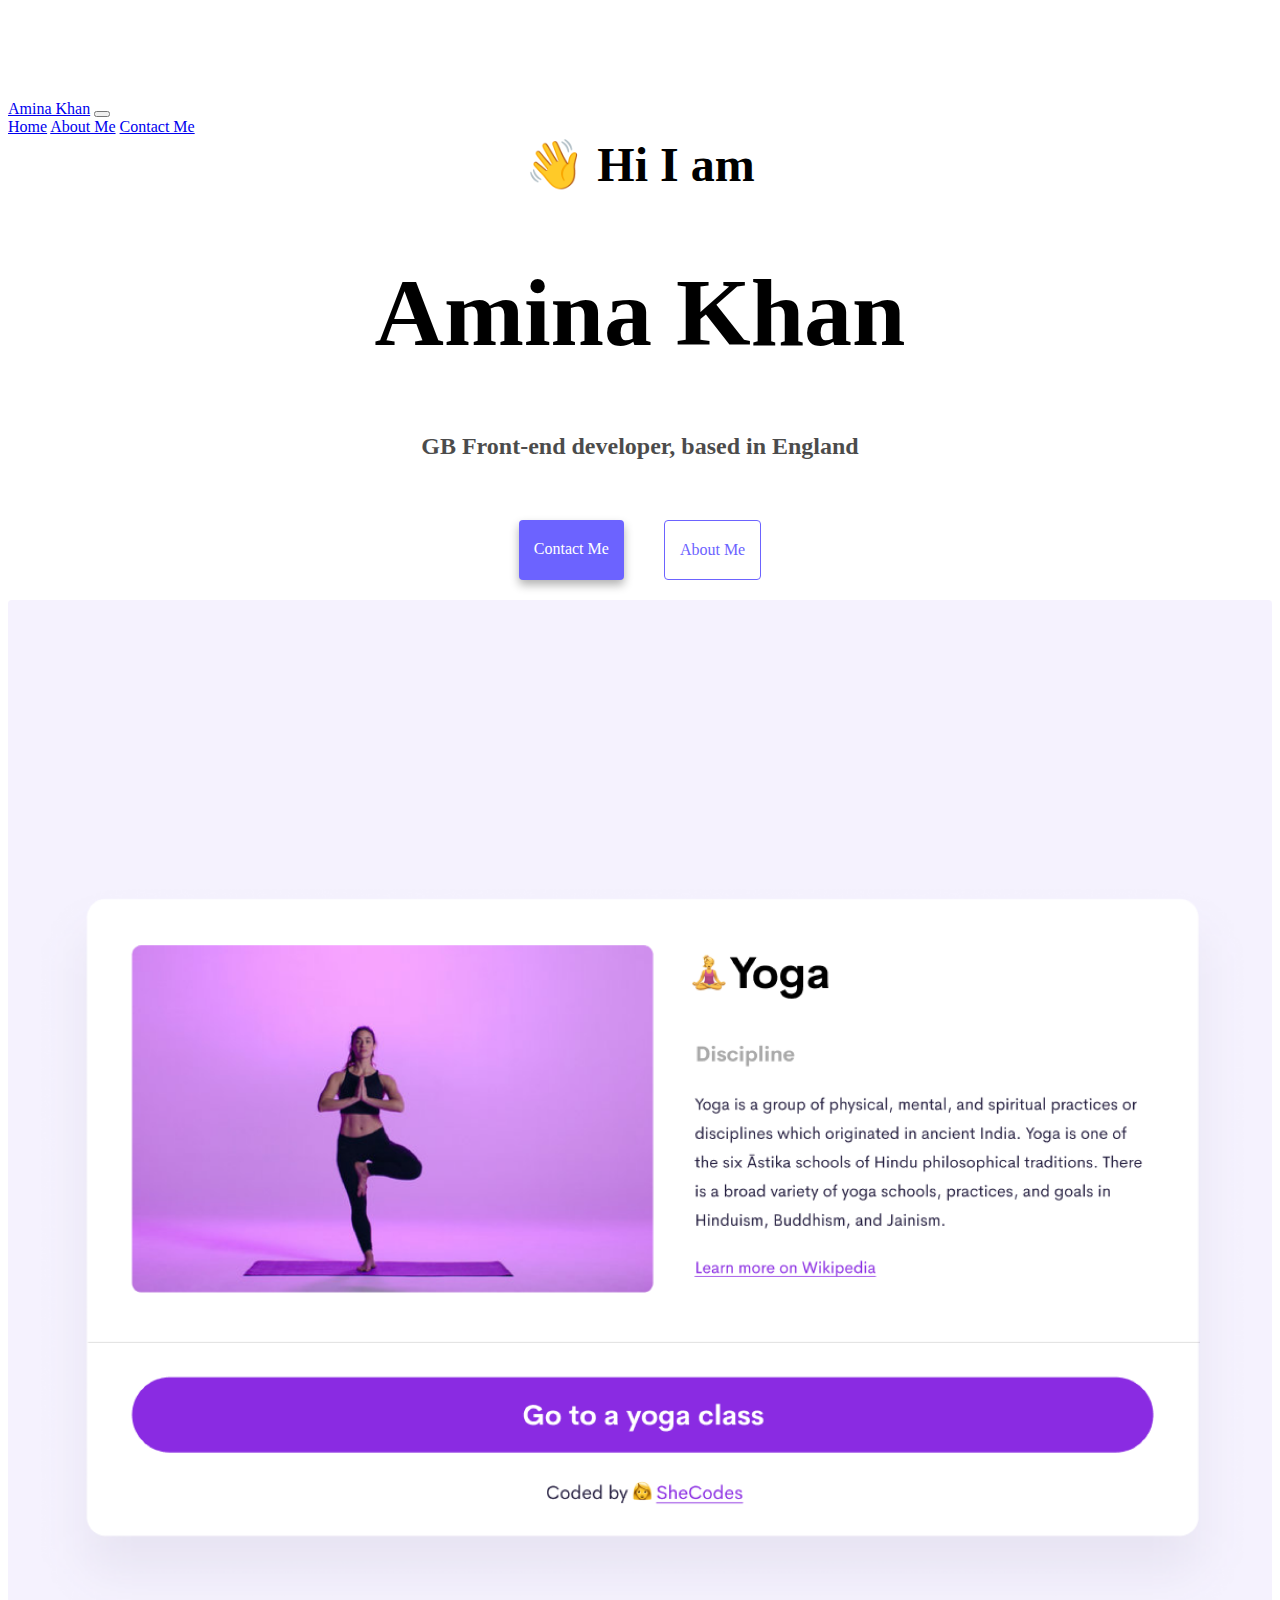
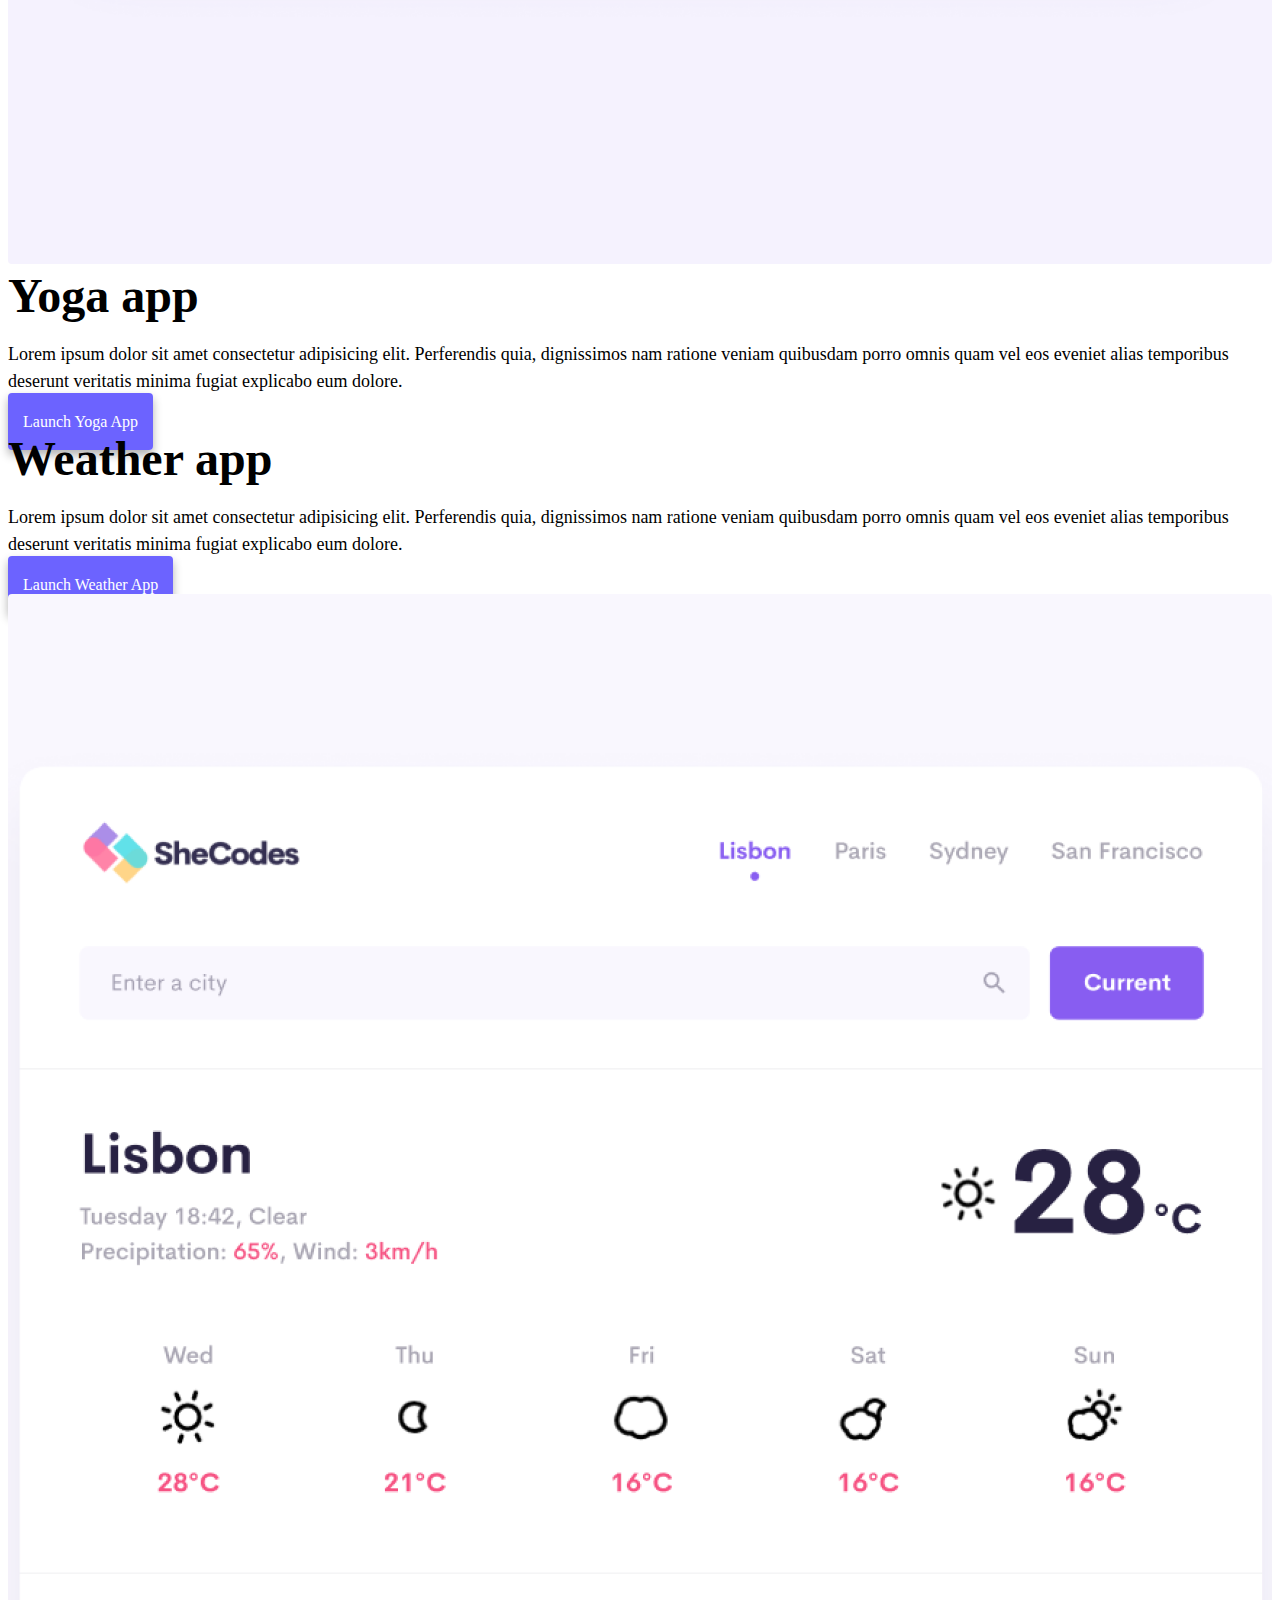
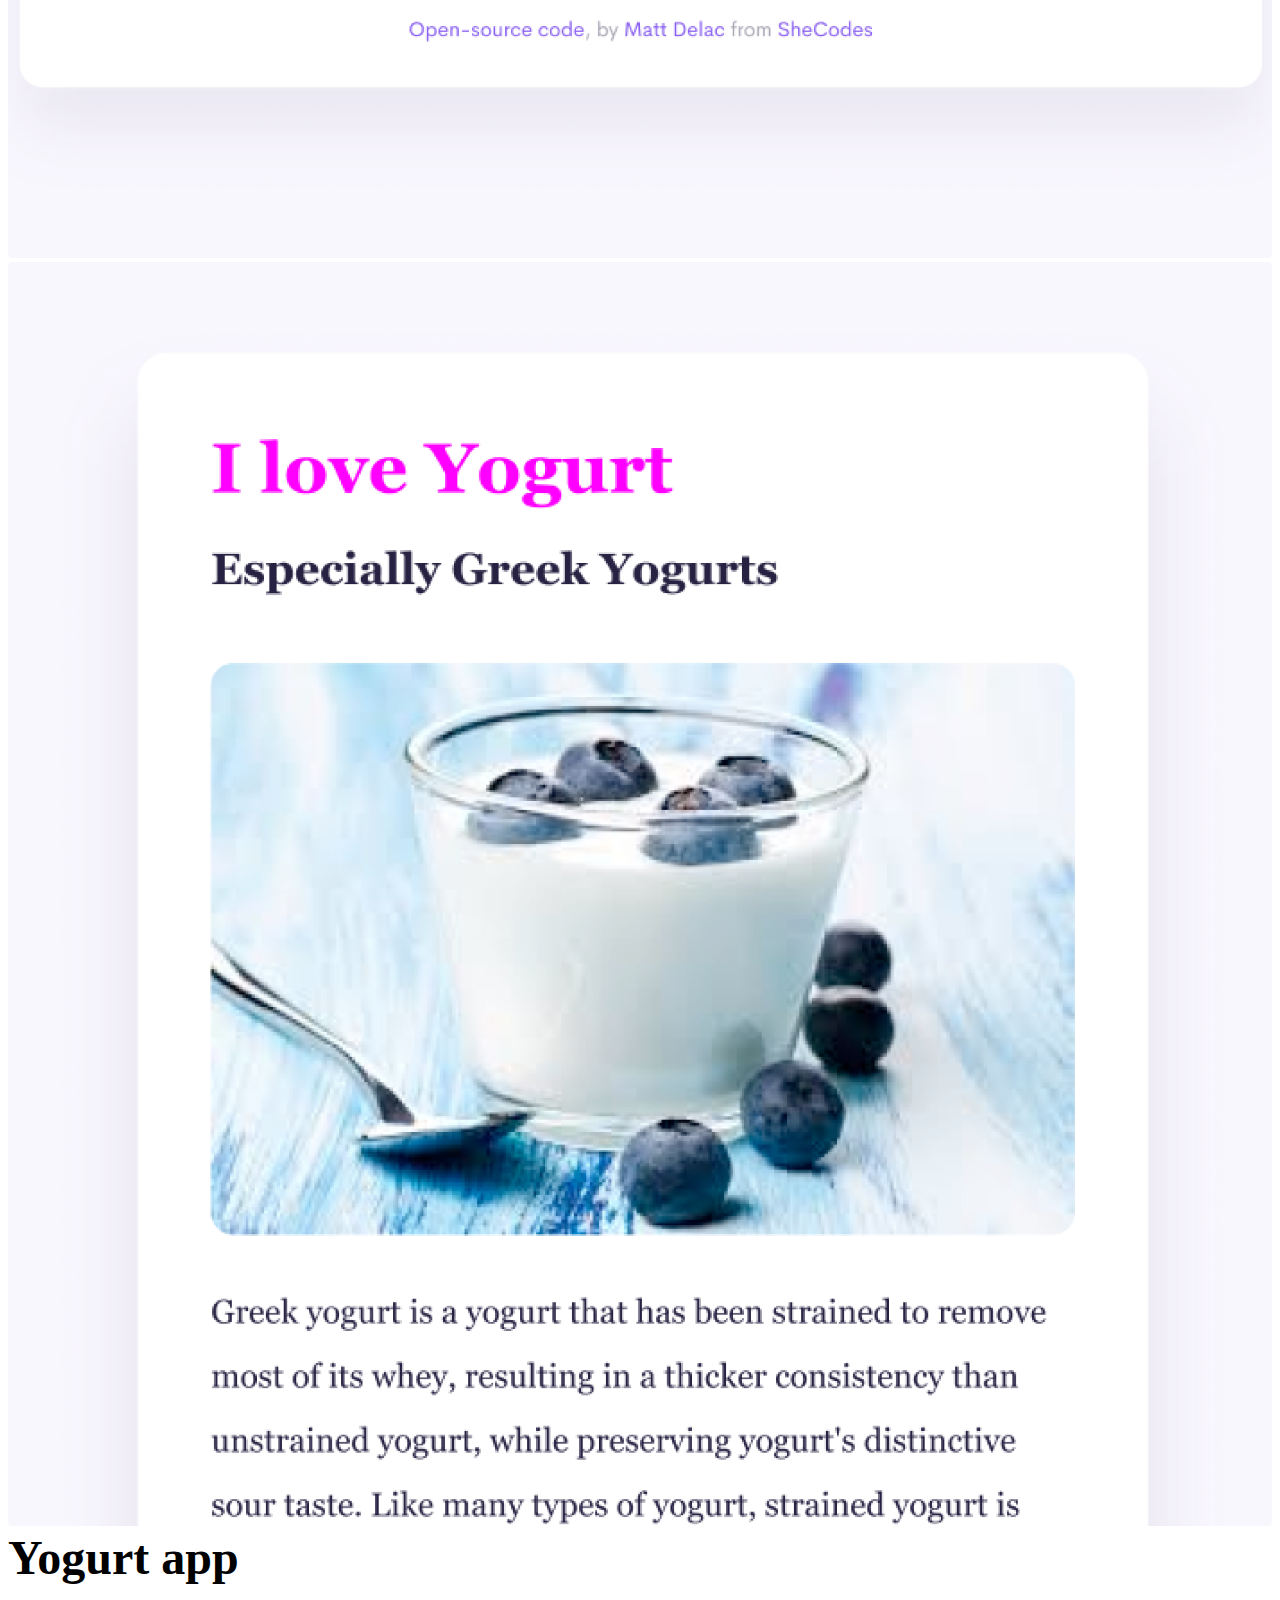
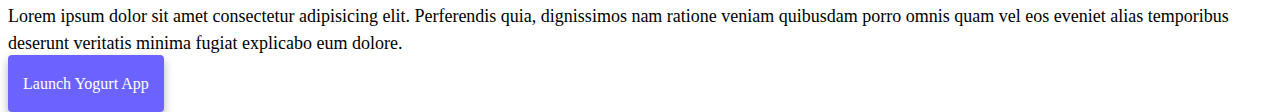
<file: index.html>
<!DOCTYPE html>
<html lang="en">
  <head>
    <meta charset="UTF-8" />
    <meta http-equiv="X-UA-Compatible" content="IE=edge" />
    <meta name="viewport" content="width=device-width, initial-scale=1.0" />
    <meta name="description" content="Home of Amina's projects" />
    <title>Front-end Developer - Amina Khan</title>
    <link
      href="https://cdn.jsdelivr.net/npm/bootstrap@5.1.3/dist/css/bootstrap.min.css"
      rel="stylesheet"
      integrity="sha384-1BmE4kWBq78iYhFldvKuhfTAU6auU8tT94WrHftjDbrCEXSU1oBoqyl2QvZ6jIW3"
      crossorigin="anonymous"
    />
    <link rel="stylesheet" href="/src/style.css" />
    <script
      src="https://cdn.jsdelivr.net/npm/bootstrap@5.1.3/dist/js/bootstrap.bundle.min.js"
      integrity="sha384-ka7Sk0Gln4gmtz2MlQnikT1wXgYsOg+OMhuP+IlRH9sENBO0LRn5q+8nbTov4+1p"
      crossorigin="anonymous"
    ></script>
  </head>
  <body>
    <nav class="navbar navbar-expand-lg navbar-light bg-light fixed-top">
      <div class="container">
        <a class="navbar-brand" href="/" title="Homepage">Amina Khan</a>
        <button
          class="navbar-toggler"
          type="button"
          data-bs-toggle="collapse"
          data-bs-target="#navbarNavAltMarkup"
          aria-controls="navbarNavAltMarkup"
          aria-expanded="false"
          aria-label="Toggle navigation"
        >
          <span class="navbar-toggler-icon"></span>
        </button>
        <div class="collapse navbar-collapse" id="navbarNavAltMarkup">
          <div class="navbar-nav">
            <a
              class="nav-link active"
              aria-current="page"
              href="/"
              title="Homepage"
              >Home</a
            >
            <a
              class="nav-link"
              href="/about.html"
              title="About Amina's projects"
              >About Me</a
            >
            <a
              class="nav-link"
              href="/about.html#contact"
              title="How to contact Amina"
              >Contact Me</a
            >
          </div>
        </div>
      </div>
    </nav>
    <h2 class="text-center">👋 Hi I am</h2>
    <h1 class="text-center">Amina Khan</h1>
    <h3 class="text-center">GB Front-end developer, based in England</h3>
    <div class="navigation-links mb-5">
      <a
        href="/about.html#contact"
        class="contact-link"
        title="How to contact developer"
        >Contact me</a
      >
      <a href="/about.html" class="about-link" title="About developer"
        >About me</a
      >
    </div>
    <div class="container">
      <div class="row">
        <div class="col-md-6">
          <img
            src="images/yoga.png"
            class="img-fluid rounded d-none d-md-block"
            alt="yoga picture"
          />
        </div>
        <div class="col-md-6">
          <h2 class="mb-3">Yoga app</h2>
          <p>
            Lorem ipsum dolor sit amet consectetur adipisicing elit. Perferendis
            quia, dignissimos nam ratione veniam quibusdam porro omnis quam vel
            eos eveniet alias temporibus deserunt veritatis minima fugiat
            explicabo eum dolore.
          </p>
          <div class="mt-5">
            <a href="#" class="primary-link" title="Yoga App Button">
              Launch Yoga App</a
            >
          </div>
        </div>
      </div>
      <div class="row mt-5">
        <div class="col-md-6">
          <h2 class="mb-3">Weather app</h2>
          <p>
            Lorem ipsum dolor sit amet consectetur adipisicing elit. Perferendis
            quia, dignissimos nam ratione veniam quibusdam porro omnis quam vel
            eos eveniet alias temporibus deserunt veritatis minima fugiat
            explicabo eum dolore.
          </p>
          <div class="mb-4 mt-5">
            <a href="#" class="primary-link" title="Weather App Button">
              Launch Weather App</a
            >
          </div>
        </div>
        <div class="col-md-6">
          <img
            src="images/weather.png"
            class="img-fluid rounded d-none d-md-block"
            alt="weather picture"
          />
        </div>
      </div>
      <div class="row mt-4">
        <div class="col-md-6">
          <img
            src="images/yogurt.png"
            class="img-fluid rounded d-none d-md-block"
            alt="yogurt picture"
          />
        </div>
        <div class="col-md-6">
          <h2 class="mb-3">Yogurt app</h2>
          <p>
            Lorem ipsum dolor sit amet consectetur adipisicing elit. Perferendis
            quia, dignissimos nam ratione veniam quibusdam porro omnis quam vel
            eos eveniet alias temporibus deserunt veritatis minima fugiat
            explicabo eum dolore.
          </p>
          <div class="mt-5">
            <a href="#" class="primary-link mb-4" title="Yogurt App Button">
              Launch Yogurt App</a
            >
          </div>
        </div>
      </div>
    </div>
  </body>
</html>
</file>
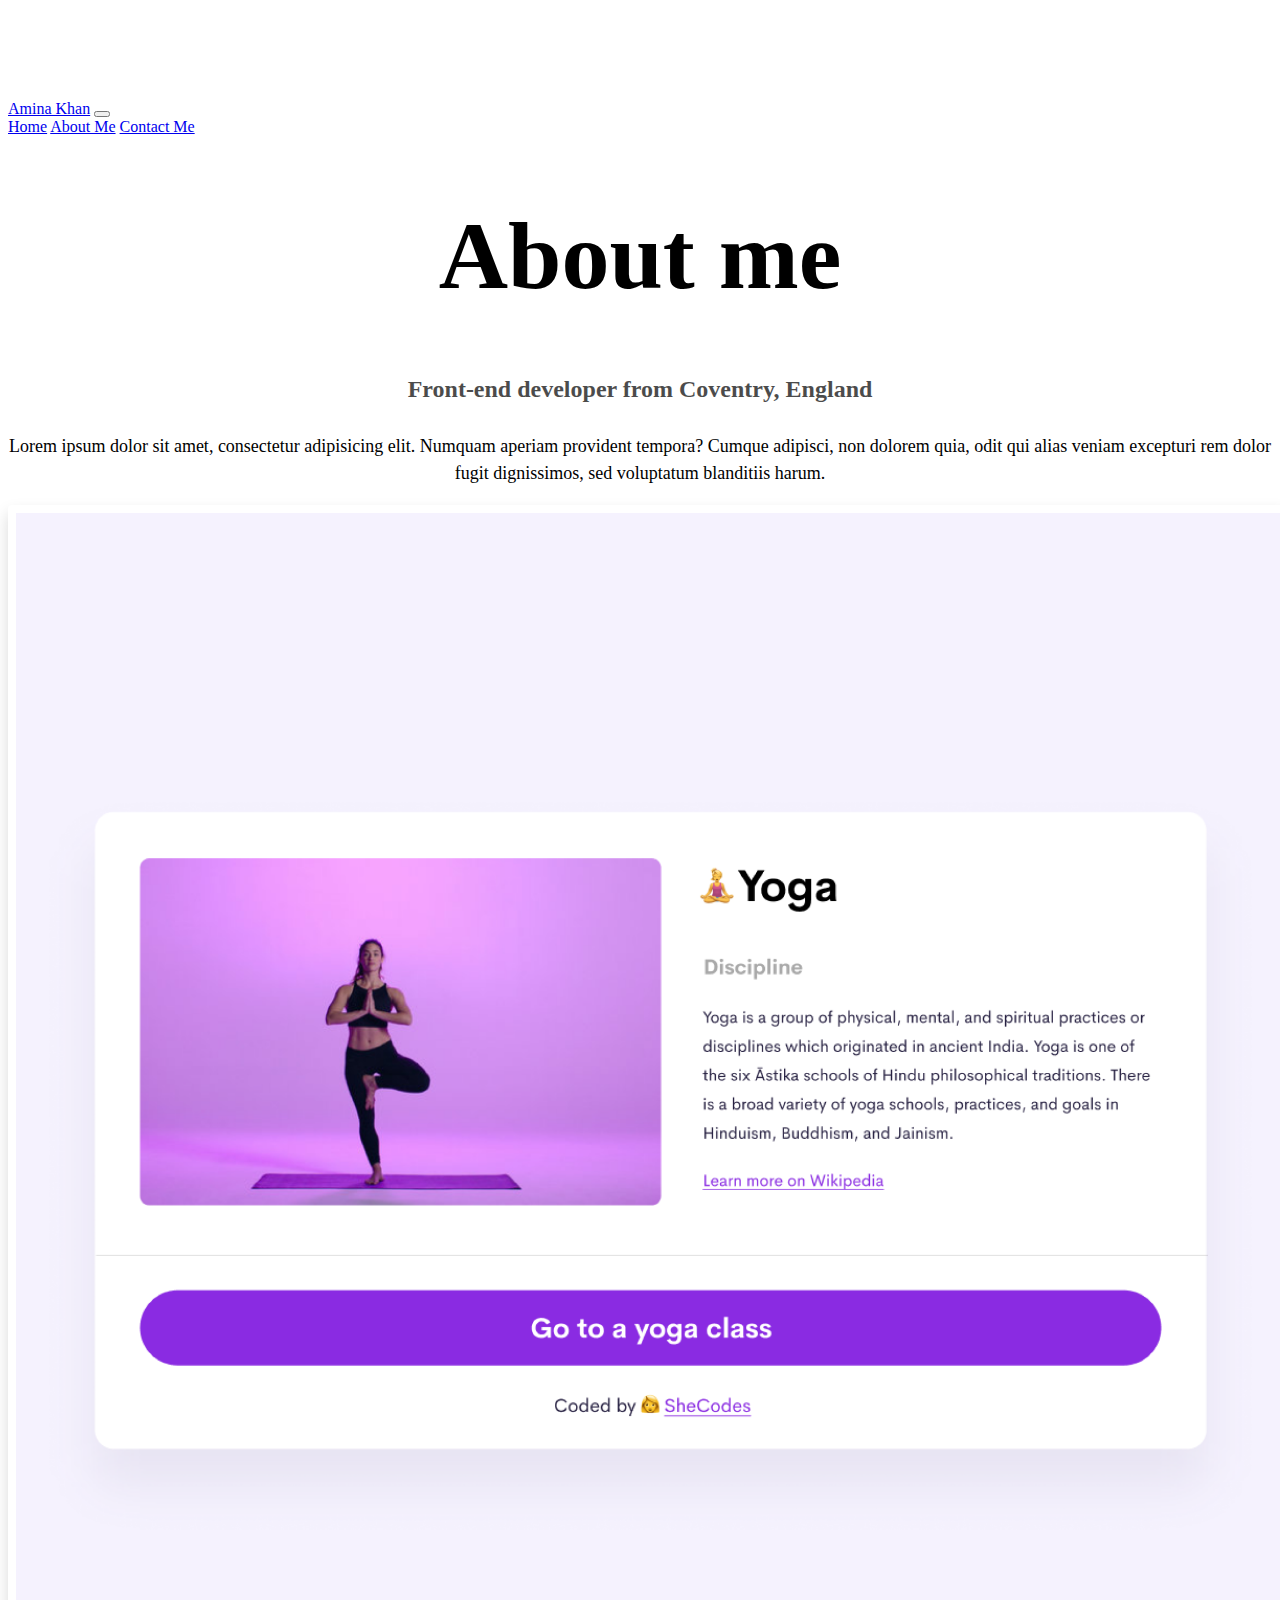
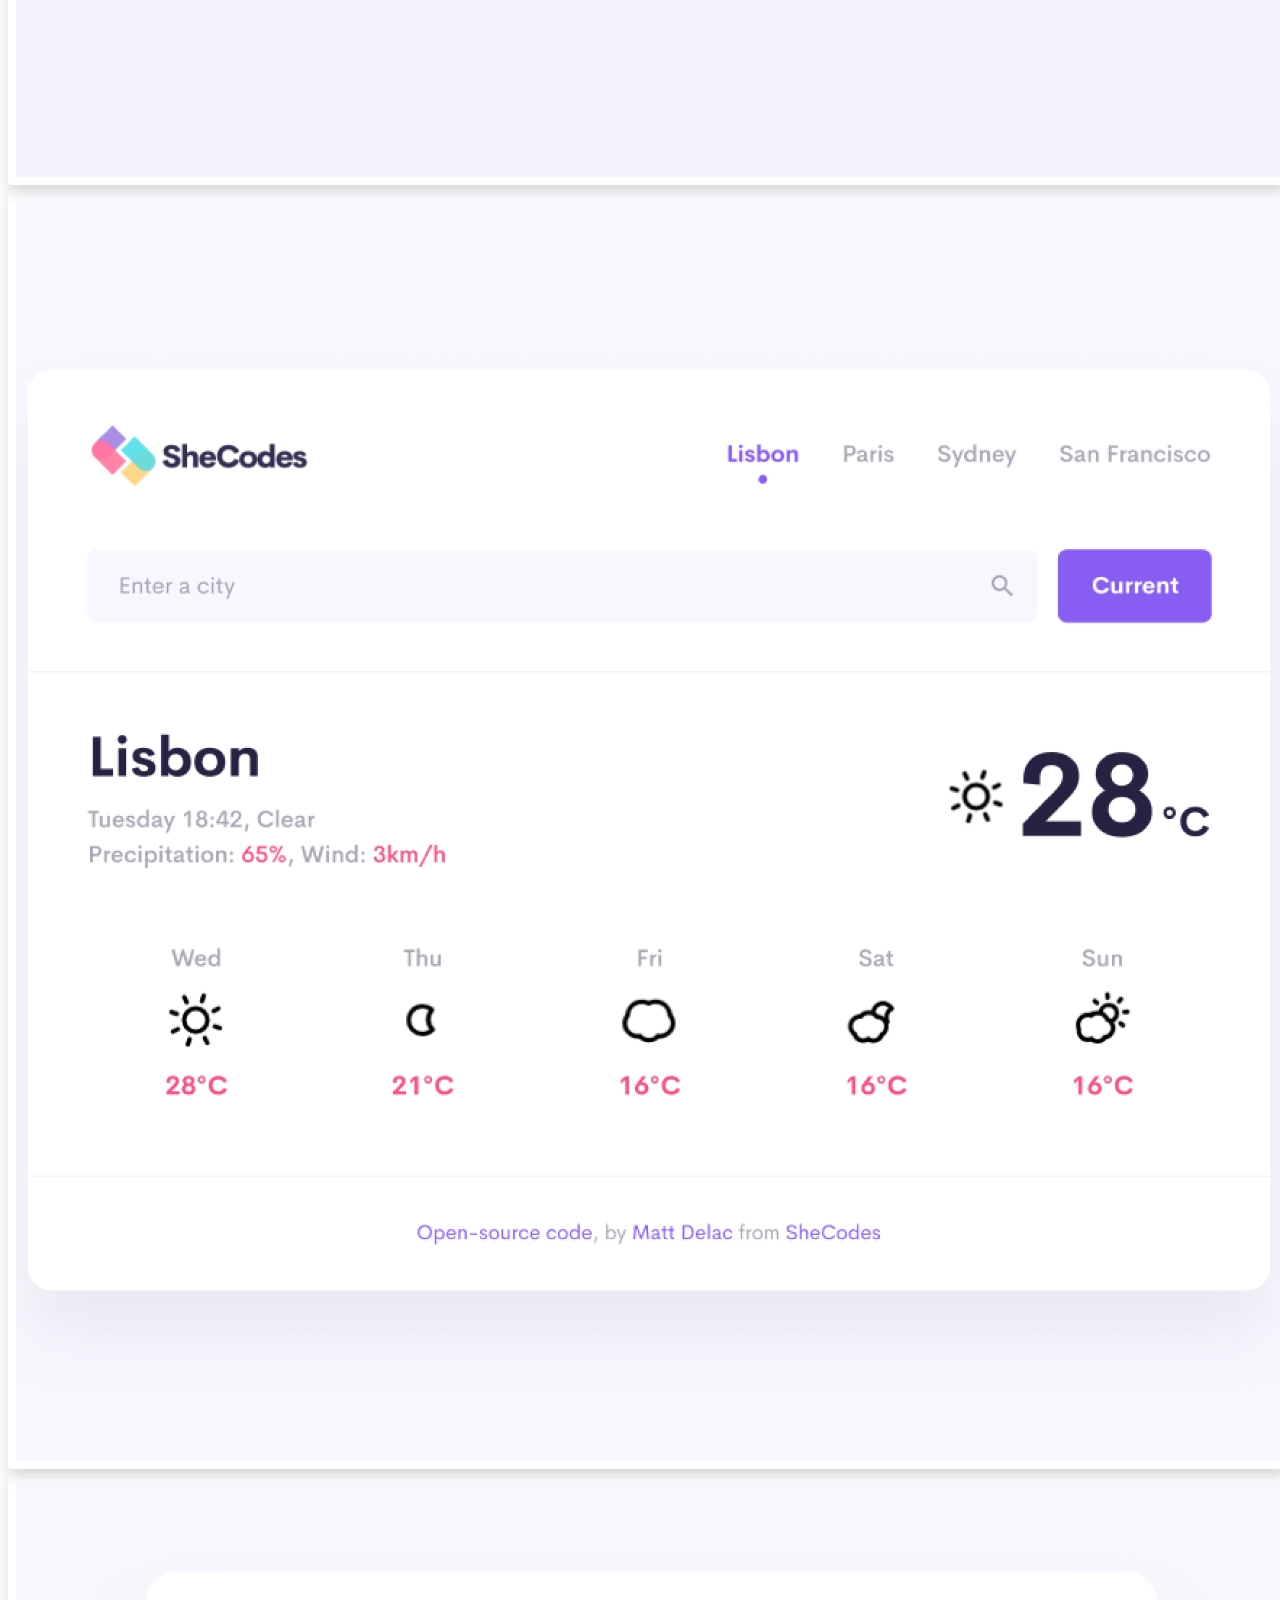
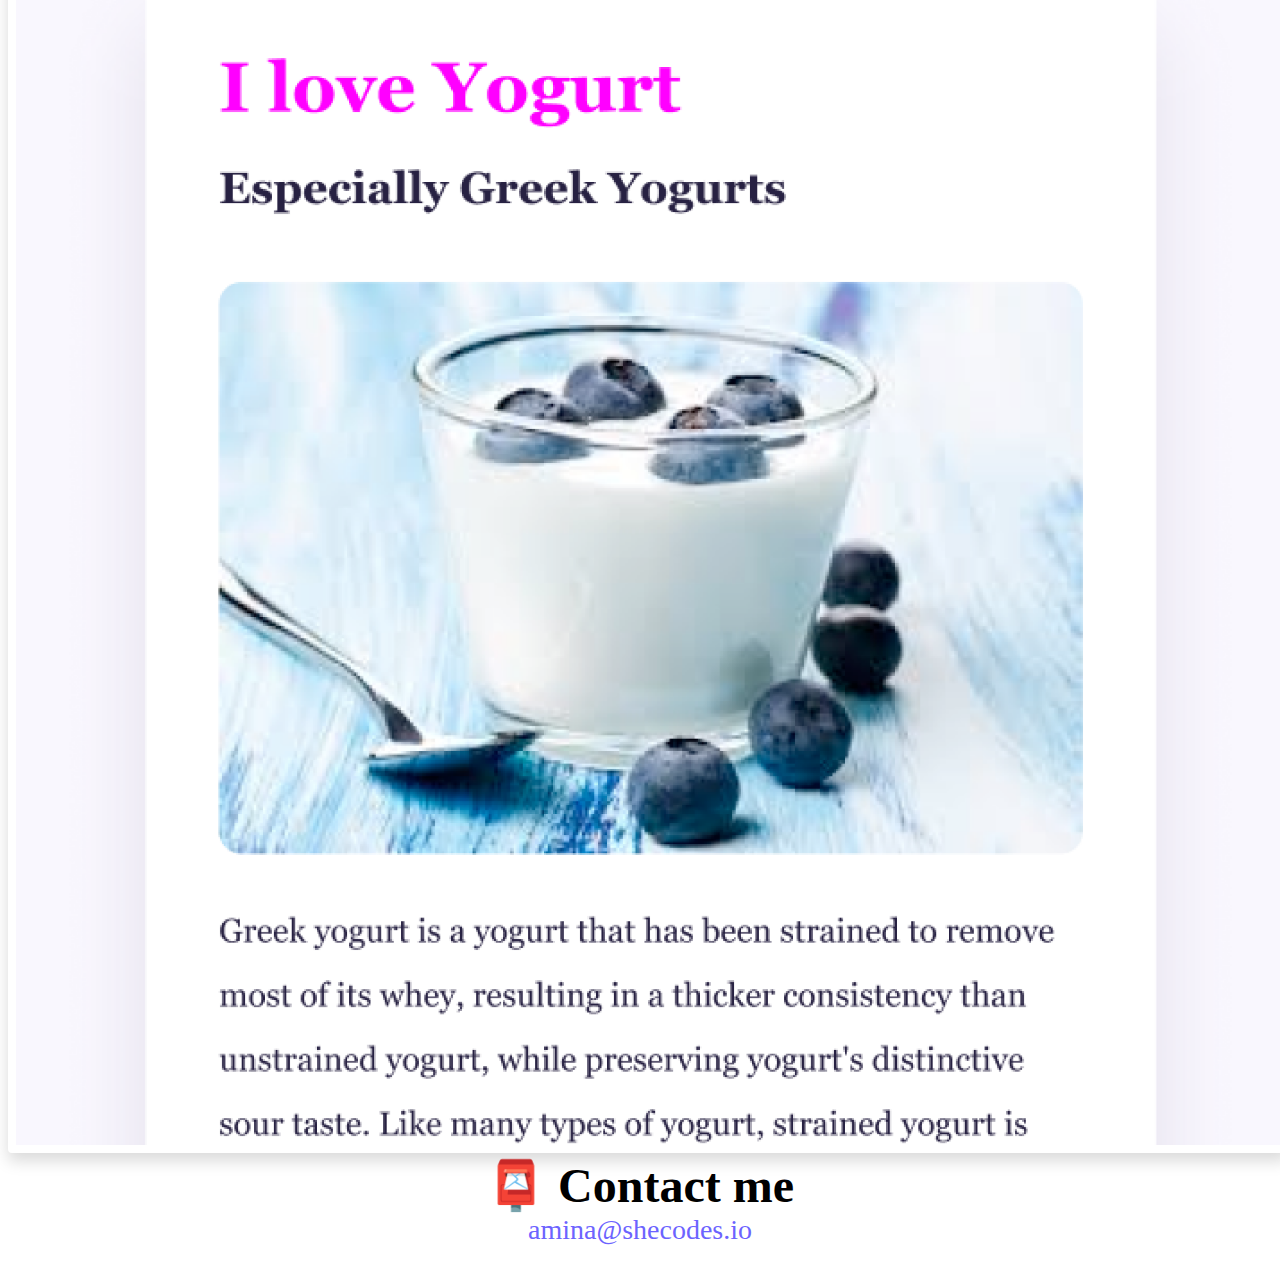
<file: about.html>
<!DOCTYPE html>
<html lang="en">
  <head>
    <meta charset="UTF-8" />
    <meta http-equiv="X-UA-Compatible" content="IE=edge" />
    <meta name="viewport" content="width=device-width, initial-scale=1.0" />
    <meta name="description" content="About some of Amina's projects">
    <link href="https://cdn.jsdelivr.net/npm/bootstrap@5.1.3/dist/css/bootstrap.min.css" rel="stylesheet" integrity="sha384-1BmE4kWBq78iYhFldvKuhfTAU6auU8tT94WrHftjDbrCEXSU1oBoqyl2QvZ6jIW3" crossorigin="anonymous">
    <link rel="stylesheet" href="/src/style.css" />
    <script src="https://cdn.jsdelivr.net/npm/bootstrap@5.1.3/dist/js/bootstrap.bundle.min.js" integrity="sha384-ka7Sk0Gln4gmtz2MlQnikT1wXgYsOg+OMhuP+IlRH9sENBO0LRn5q+8nbTov4+1p" crossorigin="anonymous"></script>
    <title>About Front-end developer - Amina Khan</title>
  </head>
  <body>
      <nav class="navbar navbar-expand-lg navbar-light bg-light fixed-top">
          <div class="container">
            <a class="navbar-brand" href="index.html">Amina Khan</a>
            <button class="navbar-toggler" type="button" data-bs-toggle="collapse" data-bs-target="#navbarNavAltMarkup" aria-controls="navbarNavAltMarkup" aria-expanded="false" aria-label="Toggle navigation">
              <span class="navbar-toggler-icon"></span>
            </button>
            <div class="collapse navbar-collapse" id="navbarNavAltMarkup">
              <div class="navbar-nav">
                <a class="nav-link" aria-current="page" href="/" title="Homepage">Home</a>
                <a class="nav-link active" href="/about.html" title="About Amina's projects">About Me</a>
                <a class="nav-link" href="/about.html#contact" title="how to contact Amina">Contact Me</a>
                
              </div>
            </div>
          </div>
        </nav>
    
    <h1 class="text-center about-heading">About me</h1>
    <h3 class="text-center">Front-end developer from Coventry, England</h3>
    <div class="about-paragraphs text-center"> 
<p> Lorem ipsum dolor sit amet, consectetur adipisicing elit. Numquam aperiam provident tempora? Cumque adipisci, non dolorem quia, odit qui alias veniam excepturi rem dolor fugit dignissimos, sed voluptatum blanditiis harum.
</p>
      <div>
    <div class="container">
      <div class="row">
        <div class="col-sm-4">
          <img src="images/yoga.png" class="img-fluid rounded p-2 shadow mb-4" alt="yoga picture"/>
        </div>
        <div class="col-sm-4">
          <img src="images/weather.png" class="img-fluid rounded p-2 shadow mb-4" alt="weather app picture"/>
        </div>
        <div class="col-sm-4">
          <img src="images/yogurt.png" class="img-fluid rounded p-2 shadow mb-4" alt="yogurt picture"/>
        </div>
      </div>
    </div>
    <div id="contact" class="mt-5">
      <h2 class="text-center">📮 Contact me</h2>
      <a href="amina@shecodes.io" class="email-link"> amina@shecodes.io </a>
    </div>
  </body>
</html>
</file>
<file: src/style.css>
:root {
  --primary-color: #6c63ff;
  --secondary-color: #f5f2fe;
  --box-shadow: 0 5px 10px rgba(0, 0, 0, 0.3);
}

body {
  margin-top: 100px;
}

​ h1,
h2,
h3 {
  margin: 0;
}

h1 {
  font-size: 96px;
}

h2 {
  font-size: 48px;
}

h3 {
  font-size: 24px;
  opacity: 0.7;
}

.about-paragraphs {
  margin: 30px 0;
}
p {
  font-size: 18px;
  line-height: 1.5;
}

.text-center {
  text-align: center !important;
}

.navigation-links {
  display: flex;
  margin-top: 40px;
  justify-content: center;
}

.navigation-links a {
  margin: 20px;
  border-radius: 4px;
  padding: 20px 15px;
  text-decoration: none;
  text-transform: capitalize;
}

.contact-link {
  background: var(--primary-color);
  box-shadow: var(--box-shadow);
  color: white;
}

.about-link {
  color: var(--primary-color);
  border: 1px solid var(--primary-color);
}

.homepage-link {
  color: var(--primary-color);
  text-align: center;
  display: block;
}

.primary-link {
  border-radius: 4px;
  padding: 20px 15px;
  text-decoration: none;
  text-transform: capitalize;
  background: var(--primary-color);
  box-shadow: var(--box-shadow);
  color: white;
}

.email-link {
  display: flex;
  justify-content: center;
  color: var(--primary-color);
  font-size: 28px;
  text-decoration: none;
}

.email-link:hover {
  text-decoration: underline;
}
.img-fluid {
  max-width: 100%;
  height: auto;
}

.rounded {
  border-radius: 0.25rem !important;
}

.p-2 {
  padding: 0.5rem !important;
}
.shadow {
  box-shadow: 0 0.5rem 1rem rgba(0, 0, 0, 0.15) !important;
}

@media (max-width: 600px) {
  .container {
    text-align: center;
  }
  .about-heading {
    font-size: 30px;
  }
}
</file>
